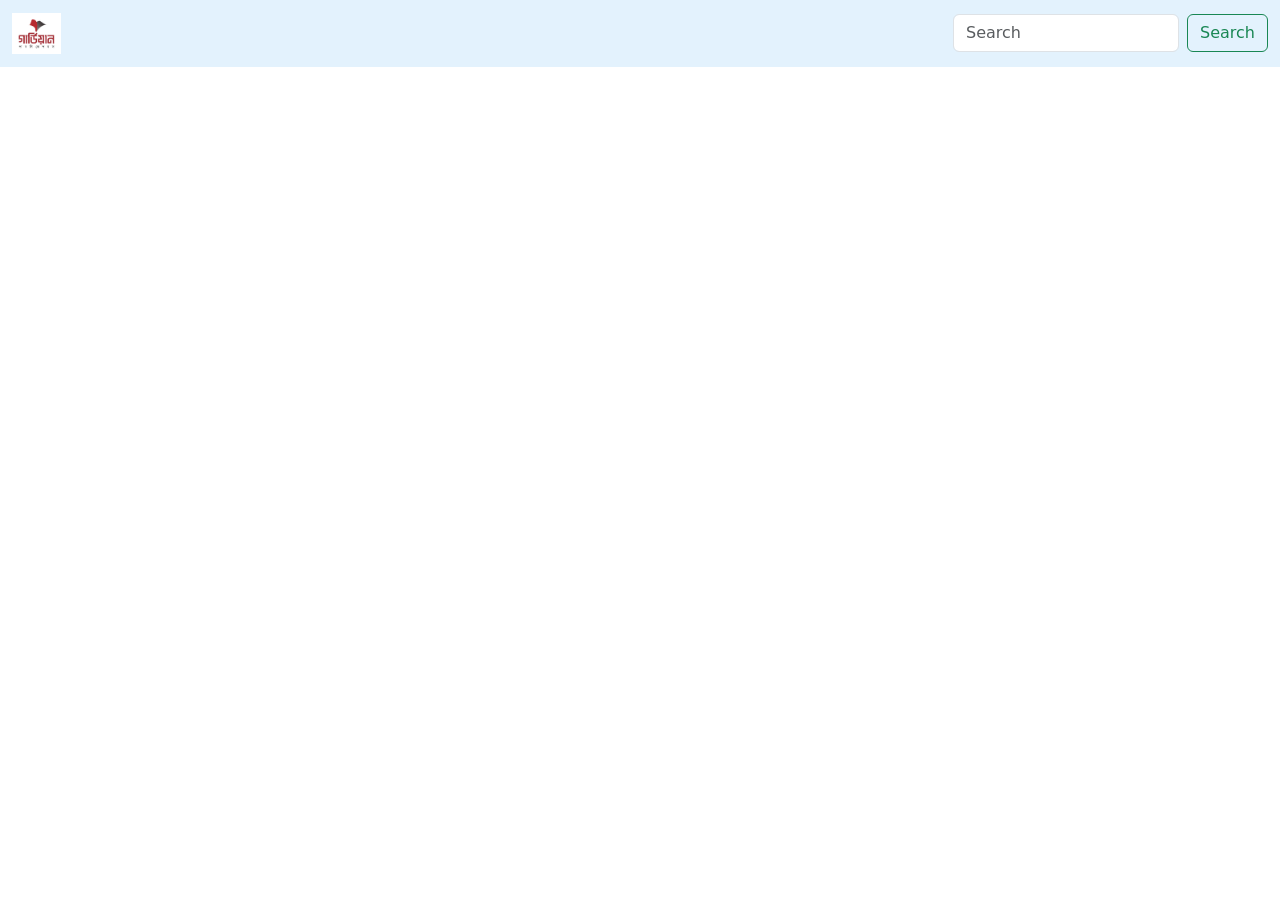
<file: Bootstrap Project/index.html>
<!DOCTYPE html>
<html lang="en">
<head>
    <meta charset="UTF-8">
    <meta name="viewport" content="width=device-width, initial-scale=1.0">
    <title>Document</title>
    <link rel="stylesheet" href="bootstrap-5.3.8-dist/css/bootstrap.min.css">
    <link rel="stylesheet" href="style.css">
</head>
<body>
<nav class="navbar" style="background-color: #e3f2fd;" data-bs-theme="light">
   <div class="container-fluid">
    <a class="navbar-brand"><img src="image/guardian-logo-web-ef2f.jpg" alt="" id="logo"></a>
    <form class="d-flex" role="search">
      <input class="form-control me-2" type="search" placeholder="Search" aria-label="Search"/>
      <button class="btn btn-outline-success" type="submit">Search</button>
    </form>
  </div>
</nav>

<script src="bootstrap-5.3.8-dist/js/bootstrap.bundle.min.js"></script>
</body>
</html>
</file>
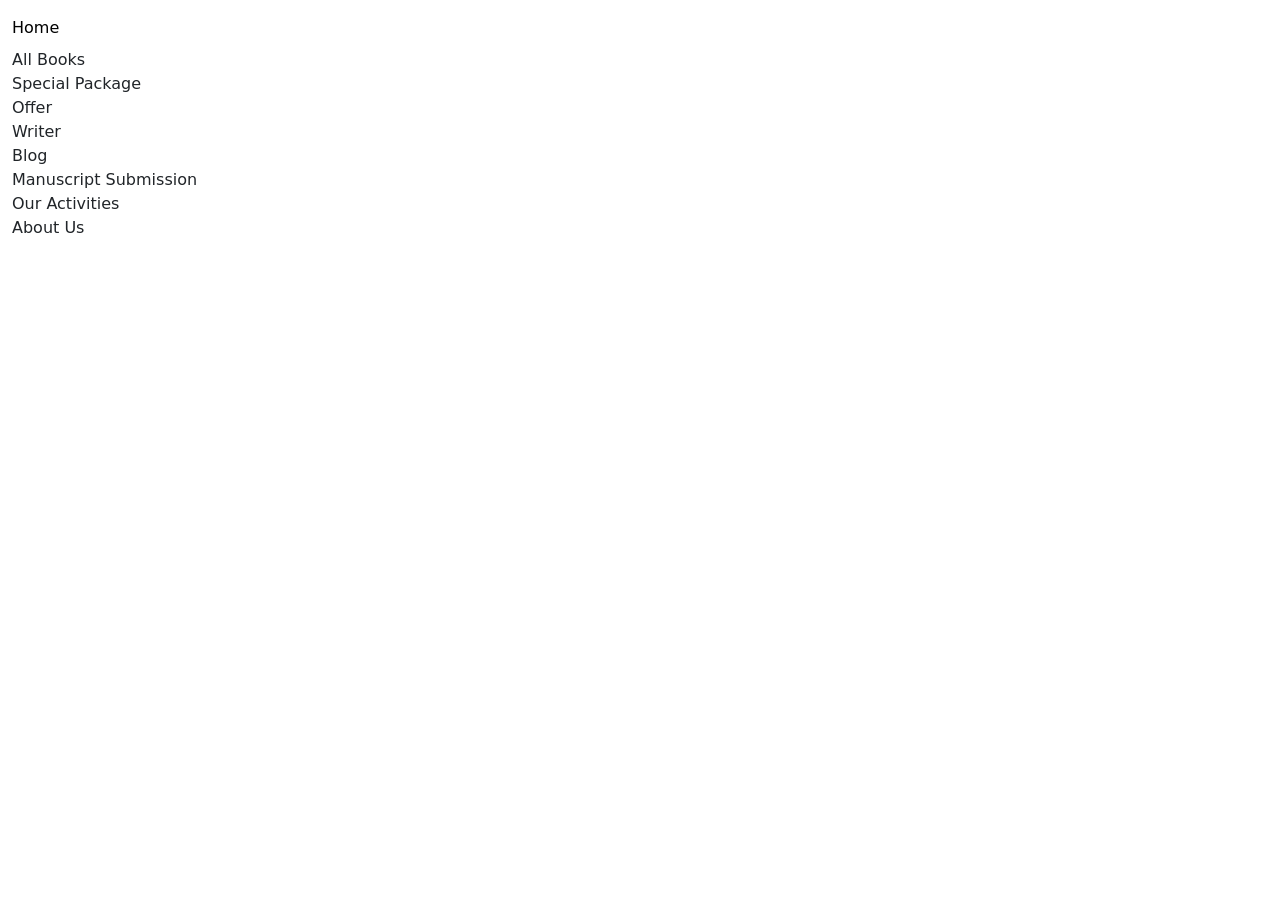
<file: Bootstrap/03-02-2026/index.html>
<!DOCTYPE html>
<html lang="en">
<head>
    <meta charset="UTF-8">
    <meta name="viewport" content="width=device-width, initial-scale=1.0">
    <title>Document</title>
    <link rel="stylesheet" href="bootstrap-5.3.8-dist/css/bootstrap.min.css">
</head>
<body>
    <nav class="navbar">
        <div class="container-fluid">
            <!-- <button>

            </button> -->
            <ul class="navbar-nav">
                <li class="nav-item"><a class="nav-link active" href="#">Home</a></li>
                <li class="nav-item">All Books</li>
                <li class="nav-item">Special Package</li>
                <li class="nav-item">Offer</li>
                <li class="nav-item">Writer</li>
                <li class="nav-item">Blog</li>
                <li class="nav-item">Manuscript Submission</li>
                <li class="nav-item">Our Activities</li>
                <li class="nav-item">About Us</li>
            </ul>
        </div>
    </nav>

    <script src="bootstrap-5.3.8-dist/js/bootstrap.bundle.min.js"></script>
</body>
</html>
</file>
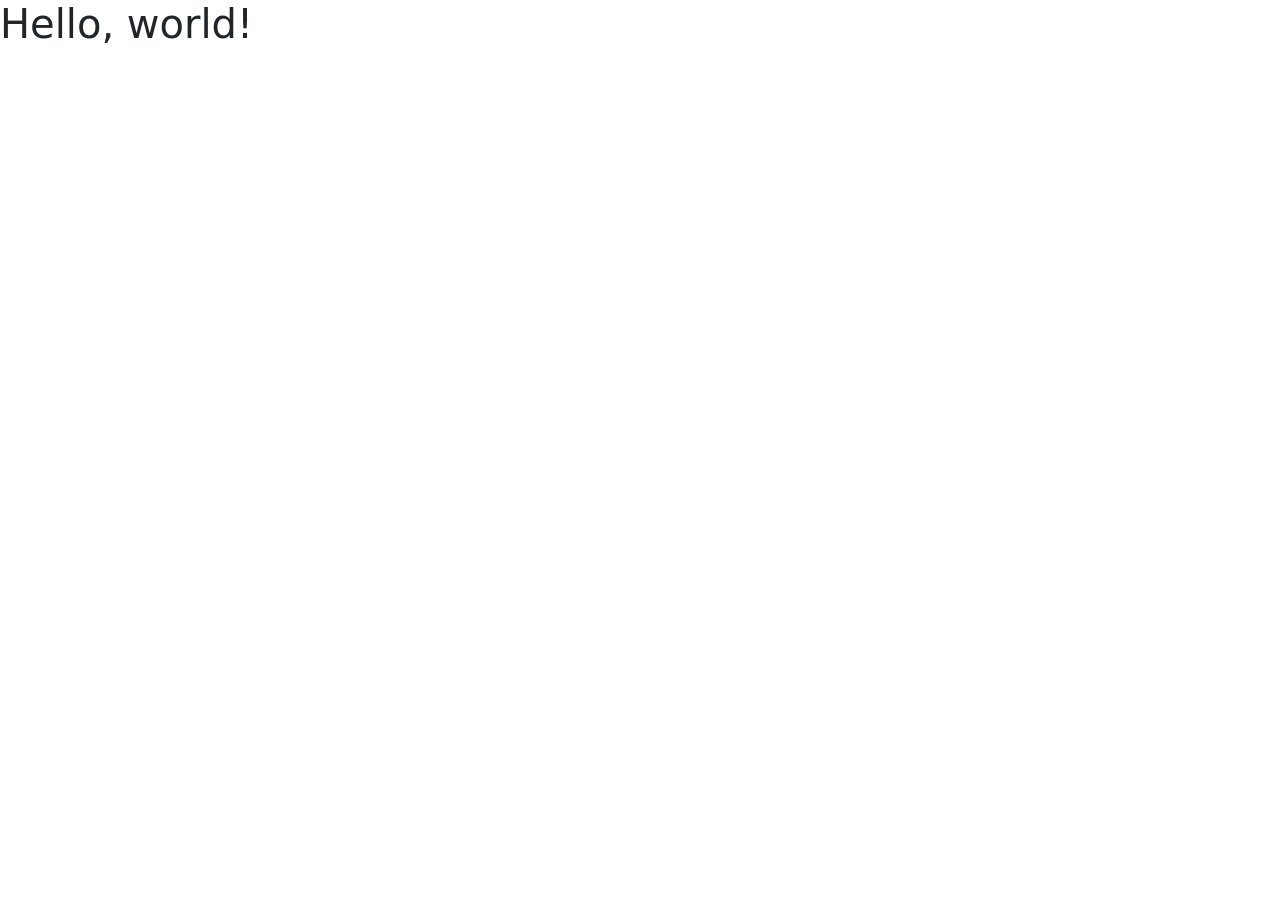
<file: Bootstrap/29.01.2026/index.html>
<!doctype html>
<html lang="en">
  <head>
    <meta charset="utf-8">
    <meta name="viewport" content="width=device-width, initial-scale=1">
    <title>Bootstrap demo</title>
    <link href="https://cdn.jsdelivr.net/npm/bootstrap@5.3.8/dist/css/bootstrap.min.css" rel="stylesheet" integrity="sha384-sRIl4kxILFvY47J16cr9ZwB07vP4J8+LH7qKQnuqkuIAvNWLzeN8tE5YBujZqJLB" crossorigin="anonymous">
  </head>
  <body>
    <h1>Hello, world!</h1>
    <script src="https://cdn.jsdelivr.net/npm/bootstrap@5.3.8/dist/js/bootstrap.bundle.min.js" integrity="sha384-FKyoEForCGlyvwx9Hj09JcYn3nv7wiPVlz7YYwJrWVcXK/BmnVDxM+D2scQbITxI" crossorigin="anonymous"></script>
  </body>
</html>
</file>
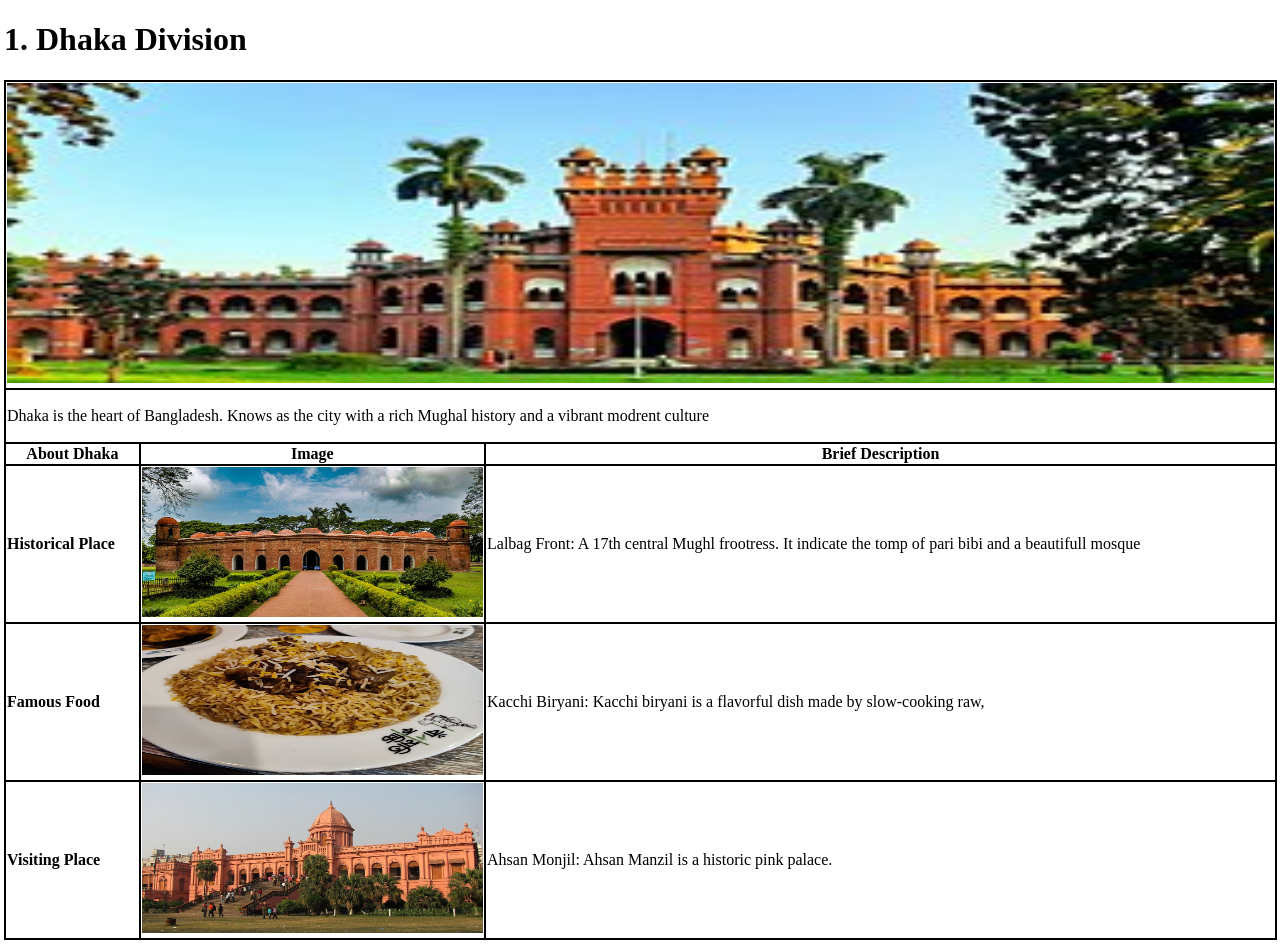
<file: HTML/31-01-2026/index.html>
<!DOCTYPE html>
<html lang="en">
<head>
    <meta charset="UTF-8">
    <meta name="viewport" content="width=device-width, initial-scale=1.0">
    <title>Dhaka Divison</title>
    <style>
        #a{
            width: 100%;
            height: 300px;  
        }
        tr, th, td{
            border: 2px solid black;
        }
        table{
            border-collapse: collapse;
            width: 100%;
        }

        .b{
            width: 100%;
            height: 150px;
        }
        .c{
            text-align: left;
        }
        body{
            margin: 1px 3px 4px 4px;
        }
    </style>
</head>
<body>
     <h1>1. Dhaka Division</h1>
    <table>
        <tr>
           <th colspan="3">
            <img src="image/Curjon_Hall.jpg" alt="" id="a"></th>
            
        </tr>
        <tr>
            <td colspan="3"><p>Dhaka is the heart of Bangladesh. Knows as the city with a rich Mughal history and a vibrant modrent culture</p></td>
            
        </tr>
        <tr>
            <th>About Dhaka</th>
            <th>Image</th>
            <th>Brief Description</th>
        </tr>
        <tr>
            <th class="c">Historical Place</th>
            <td><img src="image/960px-Sixty_Dome_Mosque,Bagerhat.jpg" alt="" class="b"></td>
            <td>Lalbag Front: A 17th central Mughl frootress. It indicate the tomp of pari bibi and a beautifull mosque</td>
        </tr>
        <tr>
            <th class="c">Famous Food</th>
            <td><img src="image/unnamed.jpg" alt="" class="b"></td>
            <td>Kacchi Biryani: Kacchi biryani is a flavorful dish made by slow-cooking raw, </td>
        </tr>
        <tr>
            <th class="c">Visiting Place</th>
            <td> <img src="image/Ahsan_Manzil_004.jpg" alt="" class="b"></td>
            <td>Ahsan Monjil: Ahsan Manzil is a historic pink palace. </td>
        </tr>
    </table>
</body>
</html>
</file>
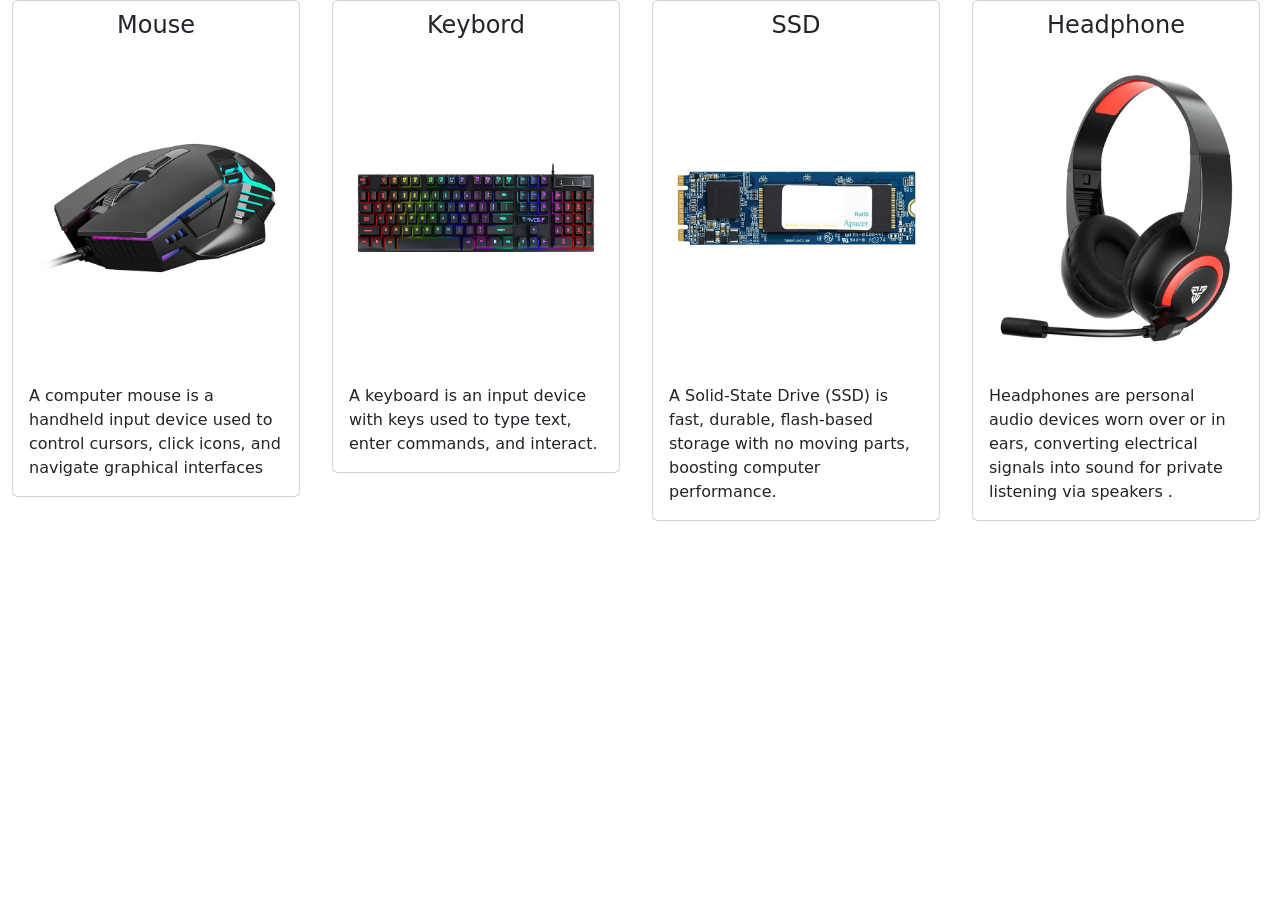
<file: Bootstrap/01-02-2026/Card/index.html>
<!DOCTYPE html>
<html lang="en">
<head>
    <meta charset="UTF-8">
    <meta name="viewport" 
    content="width=device-width, initial-scale=1.0">
    <title>Document</title>
    <link rel="stylesheet" href="style.css">
    <link rel="stylesheet" href="bootstrap-5.3.8-dist/css/bootstrap.min.css">
</head>
<body>
    <div class="container-fluid">
        <div class="row">

                    <!-- Mouse -->
            <div class="col-3" id="1">
                      <div class="card" style="width: 18rem;">
                        <h4>Mouse</h4>
                <img src="image/moush.webp" class="card-img-top" alt="...">
                <div class="card-body">
                    <p class="card-text">A computer mouse is a handheld input device used to control cursors, click icons, and navigate graphical interfaces</p>
                </div>
                </div>
            </div>

                        <!--keybord -->
            <div class="col-3" id="2">
                
                <div class="card" style="width: 18rem;">
                    <h4> Keybord</h4>
                    <img src="image/keybord.webp" class="card-img-top" alt="...">
                    <div class="card-body">
                        <p class="card-text">A keyboard is an input device with keys used to type text, enter commands, and interact.</p>
                    </div>
                    </div>
            </div>

                   <!-- SSD -->
            <div class="col-3" id="3">
                <div class="card" style="width: 18rem;">
                    <h4>SSD</h4>
  <img src="image/ssd.webp" class="card-img-top" alt="...">
  <div class="card-body">
    <p class="card-text">A Solid-State Drive (SSD) is fast, durable, flash-based storage with no moving parts, boosting computer performance.</p>
  </div>
</div>
            </div>

                 <!-- Headphone -->
            <div class="col-3" id="4">
                <div class="card" style="width: 18rem;">
                    <h4>Headphone</h4>
                <img src="image/Headphone.webp" class="card-img-top" alt="...">
                <div class="card-body">
                    <p class="card-text">Headphones are personal audio devices worn over or in ears, converting electrical signals into sound for private listening via speakers
                        .</p>
                </div>
                </div>
            </div>
        </div>
    </div>
    <script src="bootstrap-5.3.8-dist/js/bootstrap.bundle.min.js"></script>
</body>
</html>
</file>
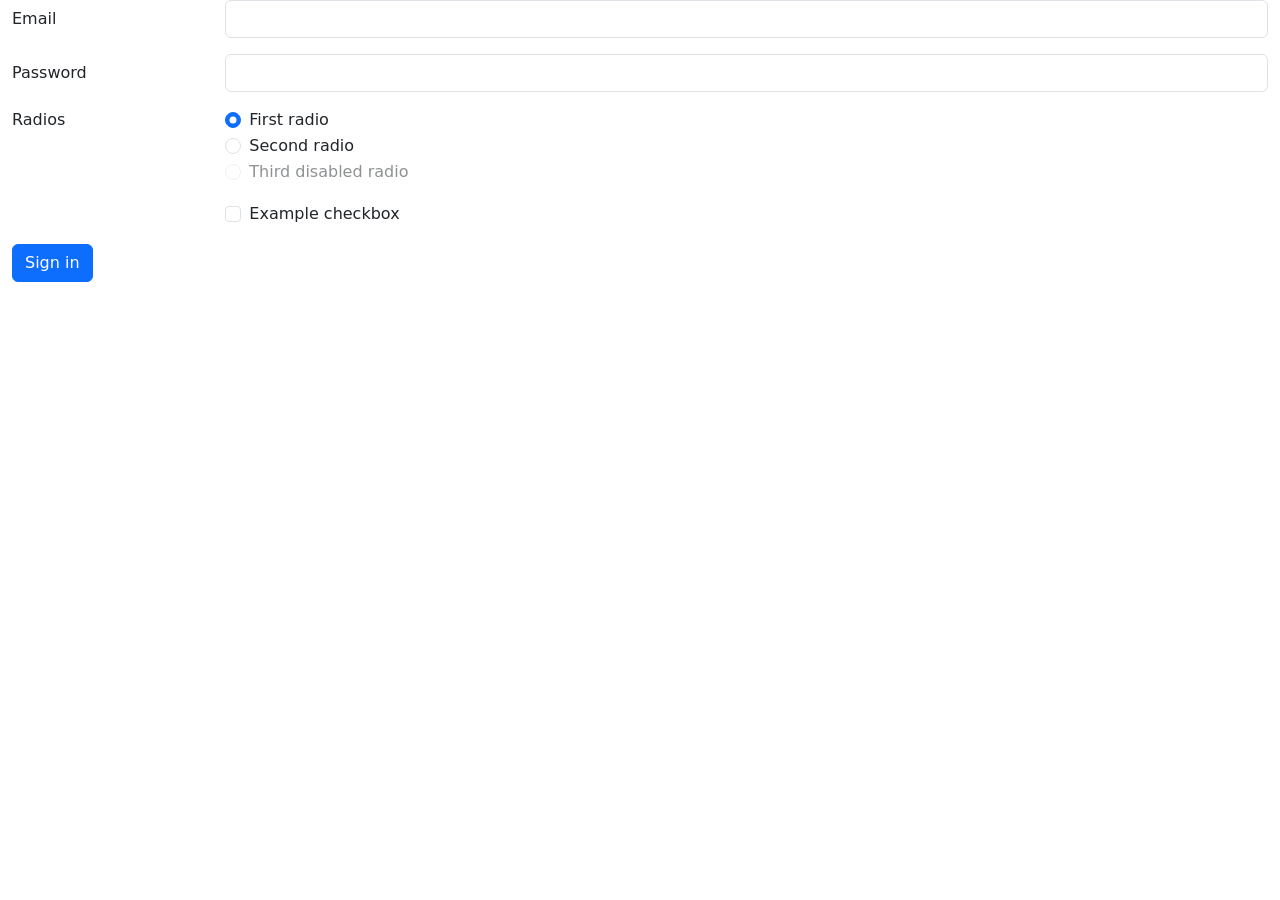
<file: Bootstrap/01-02-2026/form/index.html>
<!DOCTYPE html>
<html lang="en">
<head>
    <meta charset="UTF-8">
    <meta name="viewport" content="width=device-width, initial-scale=1.0">
    <title>Document</title>
    <link rel="stylesheet" href="bootstrap-5.3.8-dist/css/bootstrap.min.css">
</head>
<body>
    
      <div class="container-fluid">
        <from>
         <div class="row mb-3">
    <label for="inputEmail3" class="col-sm-2 col-form-label">Email</label>
    <div class="col-sm-10">
      <input type="email" class="form-control" id="inputEmail3">
    </div>
  </div>
  <div class="row mb-3">
    <label for="inputPassword3" class="col-sm-2 col-form-label">Password</label>
    <div class="col-sm-10">
      <input type="password" class="form-control" id="inputPassword3">
    </div>
  </div>
  <fieldset class="row mb-3">
    <legend class="col-form-label col-sm-2 pt-0">Radios</legend>
    <div class="col-sm-10">
      <div class="form-check">
        <input class="form-check-input" type="radio" name="gridRadios" id="gridRadios1" value="option1" checked>
        <label class="form-check-label" for="gridRadios1">
          First radio
        </label>
      </div>
      <div class="form-check">
        <input class="form-check-input" type="radio" name="gridRadios" id="gridRadios2" value="option2">
        <label class="form-check-label" for="gridRadios2">
          Second radio
        </label>
      </div>
      <div class="form-check disabled">
        <input class="form-check-input" type="radio" name="gridRadios" id="gridRadios3" value="option3" disabled>
        <label class="form-check-label" for="gridRadios3">
          Third disabled radio
        </label>
      </div>
    </div>
  </fieldset>
  <div class="row mb-3">
    <div class="col-sm-10 offset-sm-2">
      <div class="form-check">
        <input class="form-check-input" type="checkbox" id="gridCheck1">
        <label class="form-check-label" for="gridCheck1">
          Example checkbox
        </label>
      </div>
    </div>
  </div>
  <button type="submit" class="btn btn-primary">Sign in</button>
</form>
      </div>
    <script src="bootstrap-5.3.8-dist/js/bootstrap.bundle.min.js"></script>
</body>
</html>
</file>
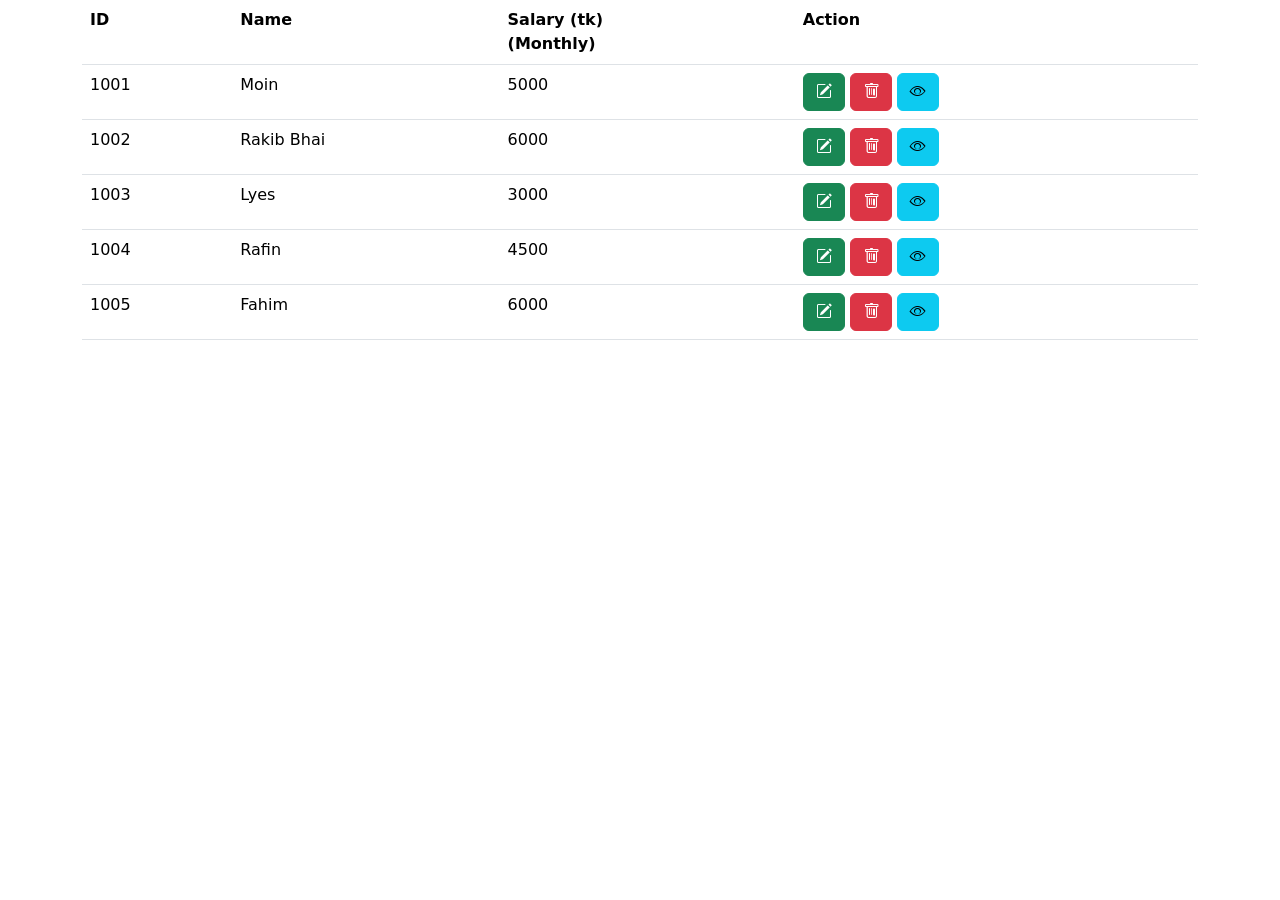
<file: Bootstrap/02-02-2026/Table/index.html>
<!DOCTYPE html>
<html lang="en">
<head>
    <meta charset="UTF-8">
    <meta name="viewport" content="width=device-width, initial-scale=1.0">
    <title>Document</title>
    <link rel="stylesheet" href="bootstrap-5.3.8-dist/css/bootstrap.min.css">
    <link rel="stylesheet" href="https://cdn.jsdelivr.net/npm/bootstrap-icons@1.13.1/font/bootstrap-icons.min.css">
</head>
<body>
    <div class="container">

        <div class="modal" tabindex="-1" id="myModal">
  <div class="modal-dialog">
    <div class="modal-content">
      <div class="modal-header">
        <h5 class="modal-title">Employee Datasheet</h5>
        <button type="button" class="btn-close" data-bs-dismiss="modal" aria-label="Close"></button>
      </div>
      <div class="modal-body">
        <div class="div">
            <label >ID</label> <br>
            <input type="number" placeholder="Input ID" id=""> <br> <br>
        </div>
        <div class="div">
            <label >Name</label> <br>
            <input type="text" placeholder="Input Name" id=""> <br> <br>
        </div>
        <div class="div">
            <label >Salary </label> <br>
            <input type="number" placeholder="Input Salary" id=""> <br> <br>
        </div>
      </div>
      <div class="modal-footer">
        
        <button type="button" class="btn btn-primary">Submit</button>
        <button type="button" class="btn btn-secondary" data-bs-dismiss="modal">Close</button>
      </div>
    </div>
     </div>
    </div>
        <table class="table">
            <tr>
                <th>ID</th>
                <th>Name</th>
                <th>Salary (tk)<br> (Monthly)</th>
                <th>Action</th>
            </tr>
            <tr>
                <td>1001</td>
                <td>Moin</td>
                <td>5000</td>
                <td>

                    
                     <button type="button" class="btn btn-success" 
                    data-bs-toggle="modal" 
                    data-bs-target="#myModal"
                    data-bs-placement="right"
                    title="Edit" data-bs-target="#myModal"> 
                    <i class="bi bi-pencil-square"></i>
                </button> 
                    
                <button 
                    data-bs-toggle="modal" 
                    data-bs-target="#myDelet"
                    type="button" class="btn btn-danger" 
                    data-bs-toggle="tooltip" 
                    data-bs-placement="right"
                    title="Delet"><i class="bi bi-trash"></i></button> 
                <button type="button" class="btn btn-info" 
                    data-bs-toggle="tooltip" 
                    data-bs-placement="right"
                    title="View"><i class="bi bi-eye"></i></button></td>
            </tr>
            <tr>
                <td>1002</td>
                <td>Rakib Bhai</td>
                <td>6000</td>
                <td>
                    <button 
                    data-bs-toggle="modal" 
                    data-bs-target="#myModal"
                    type="button" class="btn btn-success" 
                    data-bs-toggle="tooltip" 
                    data-bs-placement="right"
                    title="Edit"> 
                    <i class="bi bi-pencil-square"></i>
                </button> 
                <button 
                    data-bs-toggle="modal" 
                    data-bs-target="#myDelet"
                    type="button" class="btn btn-danger" 
                    data-bs-toggle="tooltip" 
                    data-bs-placement="right"
                    title="Delet"><i class="bi bi-trash"></i></button> 
                <button type="button" class="btn btn-info" 
                    data-bs-toggle="tooltip" 
                    data-bs-placement="right"
                    title="View"><i class="bi bi-eye"></i></button>
                </td>
            </tr>
            <tr>
                <td>1003</td>
                <td>Lyes</td>
                <td>3000</td>
                <td>
                     <button 
                     data-bs-toggle="modal" 
                    data-bs-target="#myModal"
                     type="button" class="btn btn-success" 
                    data-bs-toggle="tooltip" 
                    data-bs-placement="right"
                    title="Edit"> 
                    <i class="bi bi-pencil-square"></i>
                </button> 
                <button 
                    data-bs-toggle="modal" 
                    data-bs-target="#myDelet"
                    type="button" class="btn btn-danger" 
                    data-bs-toggle="tooltip" 
                    data-bs-placement="right"
                    title="Delet"><i class="bi bi-trash"></i></button> 
                <button type="button" class="btn btn-info" 
                    data-bs-toggle="tooltip" 
                    data-bs-placement="right"
                    title="View"><i class="bi bi-eye"></i></button>
                </td>
            </tr>
            <tr>
                <td>1004</td>
                <td>Rafin</td>
                <td>4500</td>
                <td>
                     <button 
                     data-bs-toggle="modal" 
                     data-bs-target="#myModal"
                     type="button" class="btn btn-success" 
                    data-bs-toggle="tooltip" 
                    data-bs-placement="right"
                    title="Edit"> 
                    <i class="bi bi-pencil-square"></i>
                </button> 
                <button 
                    data-bs-toggle="modal" 
                    data-bs-target="#myDelet"
                    type="button" class="btn btn-danger" 
                    data-bs-toggle="tooltip" 
                    data-bs-placement="right"
                    title="Delet"><i class="bi bi-trash"></i></button> 
                <button type="button" class="btn btn-info" 
                    data-bs-toggle="tooltip" 
                    data-bs-placement="right"
                    title="View"><i class="bi bi-eye"></i></button>
                </td>
            </tr>
            <tr>
                <td>1005</td>
                <td>Fahim</td>
                <td>6000</td>
                <td>
                     <button 
                     data-bs-toggle="modal" 
                     data-bs-target="#myModal"
                     type="button" class="btn btn-success" 
                    data-bs-toggle="tooltip" 
                    data-bs-placement="right"
                    title="Edit"> 
                    <i class="bi bi-pencil-square"></i>
                </button> 
                <button 
                 data-bs-toggle="modal" 
                    data-bs-target="#myDelet"
                type="button" class="btn btn-danger" 
                    data-bs-toggle="tooltip" 
                    data-bs-placement="right"
                    title="Delet"><i class="bi bi-trash"></i></button> 
                <button type="button" class="btn btn-info" 
                    data-bs-toggle="tooltip" 
                    data-bs-placement="right"
                    title="View"><i class="bi bi-eye"></i></button>
                </td>
            </tr>
        </table>

        
    </div>
        <div class="delet" >
            <div class="modal" tabindex="-1" id="myDelet">
  <div class="modal-dialog">
    <div class="modal-content">
      <div class="modal-header">
        <h5 class="modal-title">Delet</h5>
        <button type="button" class="btn-close" data-bs-dismiss="modal" aria-label="Close"></button>
      </div>
      <div class="modal-body">
        <h6 class="text-danger">Warring !</h6>
        <p>Are you sure, Parmanent Delet!</p>
      </div>
      <div class="modal-footer">
        
        <button type="button" class="btn btn-primary">Delet</button>
        <button type="button" class="btn btn-secondary" data-bs-dismiss="modal">Close</button>
      </div>
    </div>
  </div>
</div>
        </div>

    <script src="bootstrap-5.3.8-dist/js/bootstrap.bundle.min.js"></script>
    <script>
        const tooltipTriggerList = document.querySelectorAll('[data-bs-toggle="tooltip"]')
const tooltipList = [...tooltipTriggerList].map(tooltipTriggerEl => new bootstrap.Tooltip(tooltipTriggerEl))
    </script>
</body>
</html>
</file>
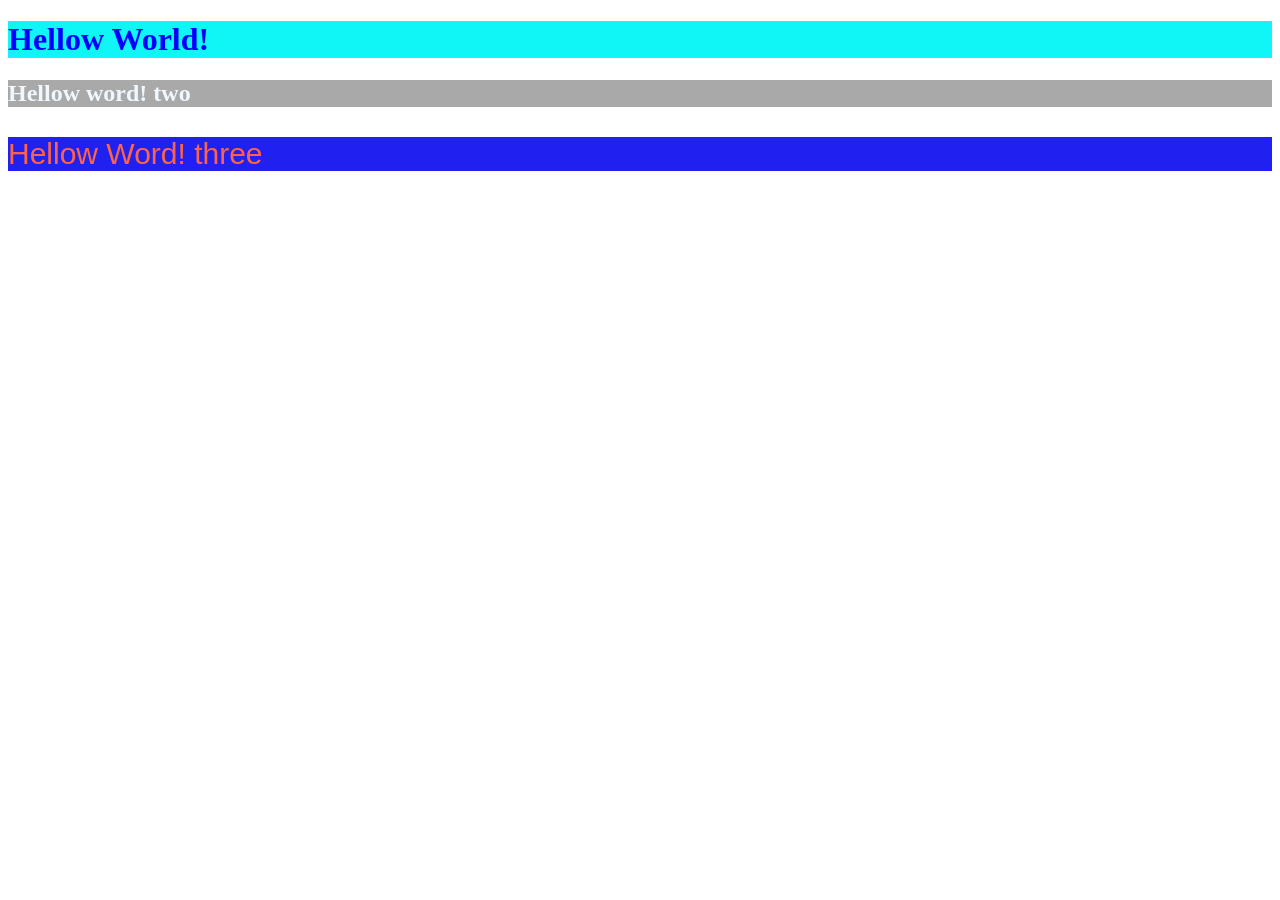
<file: index1.html>
<!DOCTYPE html>
<html lang="en">
<head>
    <meta charset="UTF-8">
    <meta name="viewport" content="width=device-width, initial-scale=1.0">
    <link rel="stylesheet" href="style1.css">
    <style>
        h2{
            color: aliceblue;
            background-color: darkgrey;
        }
    </style>
    <title>Document</title>
</head>
<body>
    <h1 style="background-color: rgb(16, 245, 245); color: blue;">Hellow World! </h1>
    <h2> Hellow word! two</h2>
    <p> Hellow Word! three</p>
</body>
</html>
</file>
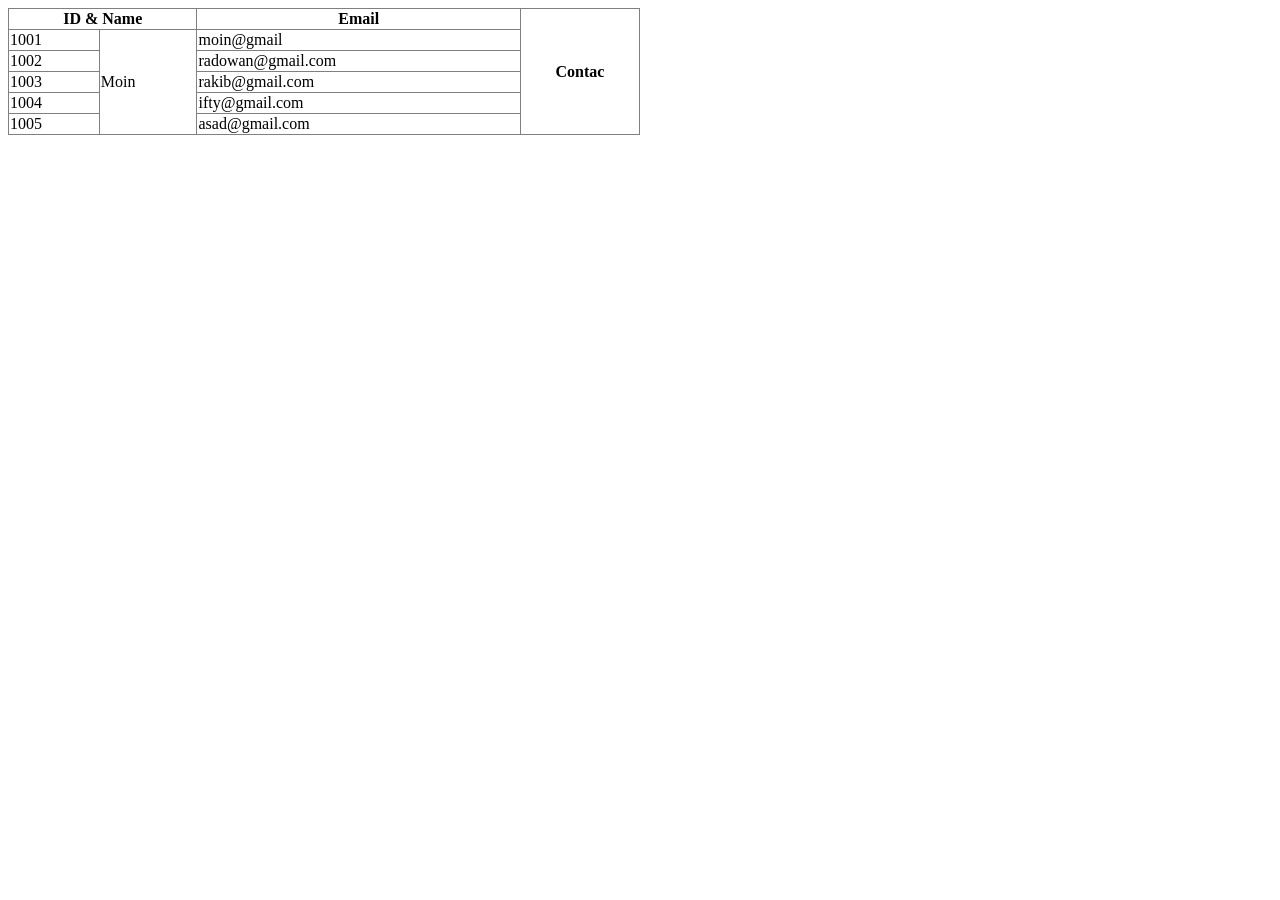
<file: 26-01-2026/table.html>
<!DOCTYPE html>
<html lang="en">
<head>
    <meta charset="UTF-8">
    <meta name="viewport" content="width=device-width, initial-scale=1.0">
    <title>Document</title>
</head>
<body>
    <table border="1px solid black" ; style=" border-collapse: collapse;width: 50%;">
        <tr>
            <th colspan="2">ID & Name</th>
            
            <th>Email</th>
            <th rowspan="6">Contac</th>
        </tr>
        <tr>
            <td>1001</td>
            <td rowspan="5">Moin</td>
            <td>moin@gmail</td>
            
        </tr>
        <tr>
            <td>1002</td>
            
            <td>radowan@gmail.com</td>
            
        </tr>
        <tr>
            <td>1003</td>
            
            <td>rakib@gmail.com</td>
            
        </tr>
        <tr>
            <td>1004</td>
           
            <td>ifty@gmail.com</td>
            
        </tr>
        <tr>
            <td>1005</td>
           
            <td>asad@gmail.com</td>
           
        </tr>
    </table>
</body>
</html>
</file>
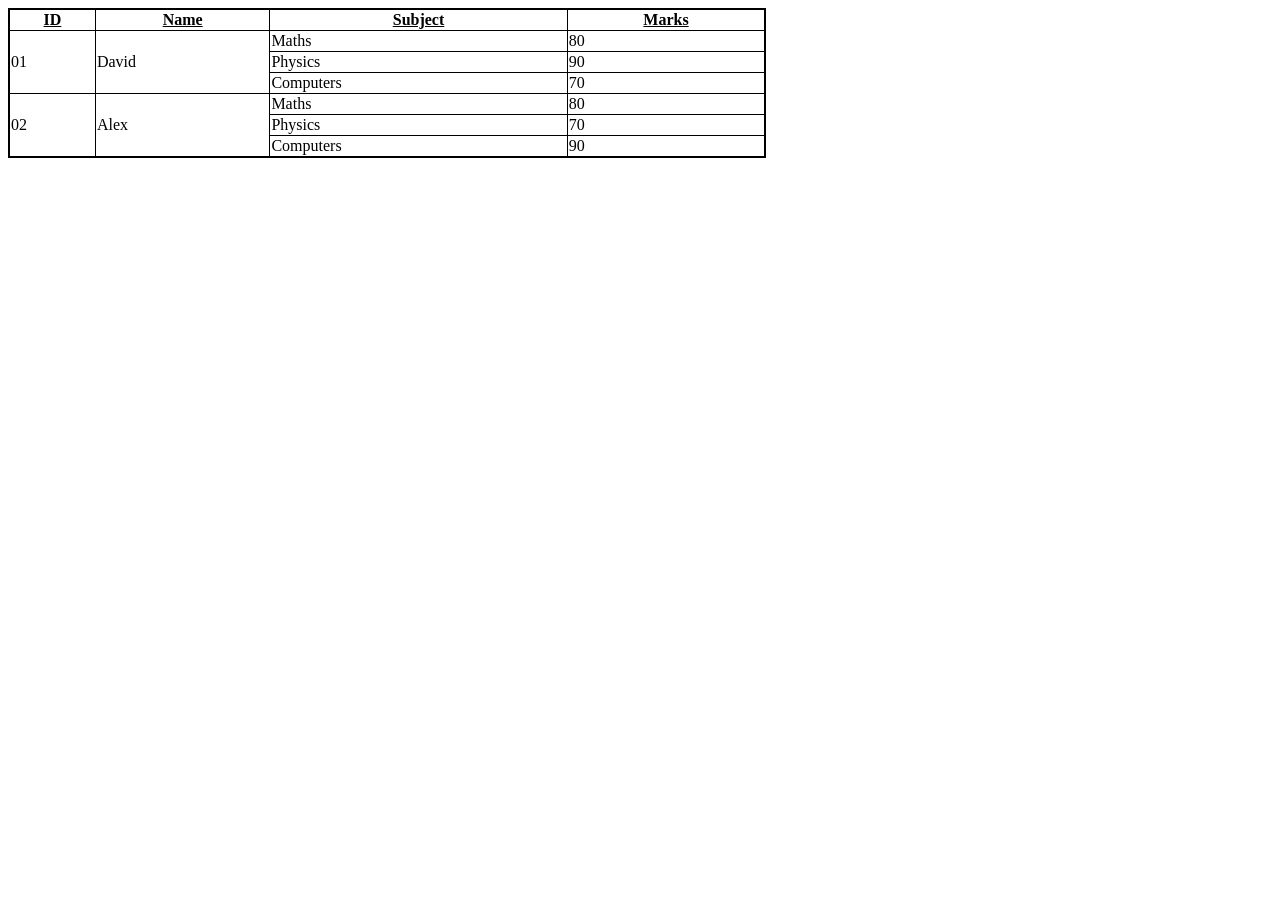
<file: 26-01-2026/table2.html>
<!DOCTYPE html>
<html lang="en">
<head>
    <meta charset="UTF-8">
    <meta name="viewport" content="width=device-width, initial-scale=1.0">
    <title>Document</title>
    <!-- <link rel="stylesheet" href="style2.css"> -->
</head>
<body>
    <table border ="2px" style="border: 2px solid black; border-collapse: collapse; width: 60%;">
        <tr >
            <th><u>ID</u></th>
            <th><u>Name</u></th>
            <th><u>Subject</u></th>
            <th><u>Marks</u></th>
        </tr>
        <tr>
            <td rowspan="3">01</td>
            <td rowspan="3">David</td>
            <td>Maths</td>
            <td>80</td>
        </tr>
        <tr>
        
           
            <td>Physics</td>
            <td>90</td>
        </tr>
        <tr>
      
          
             <td>Computers</td>
            <td>70</td>
        </tr>
        <tr>
            <td rowspan="3">02</td>
            <td rowspan="3">Alex</td>
            <td>Maths</td>
            <td>80</td>
        </tr>
        <tr>
           
         
            <td>Physics</td>
            <td>70</td>
        </tr>
        <tr>
           
          
            <td>Computers</td>
            <td>90</td>
        </tr>
    </table>
</body>
</html>
</file>
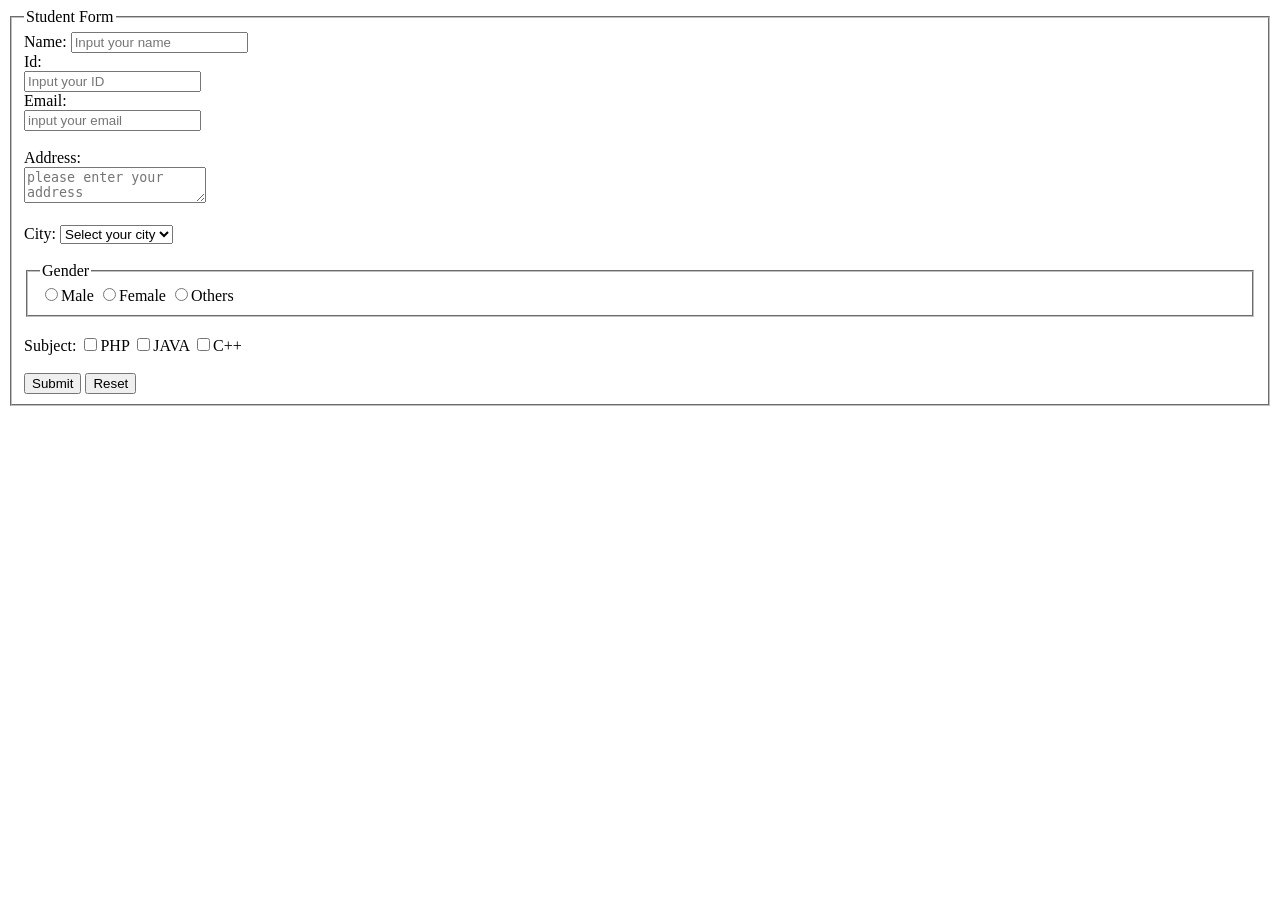
<file: 27-01-2026/IFRAM/from.html>
<!DOCTYPE html>
<html lang="en">
<head>
    <meta charset="UTF-8">
    <meta name="viewport" content="width=device-width, initial-scale=1.0">
    <title>form</title>
</head>
<body>
       <form action="">
        <fieldset>
             <legend>Student Form</legend>
        <label for="">   Name: </label>
        <input type="text" placeholder="Input your name"><br>
        <label >Id:</label> <br>
        <input type="number" placeholder="Input your ID" id=""><br>
        <label for="">Email:</label> <br>
        <input type="email" placeholder="input your email"> <br> <br>
       <label for=""> Address:</label> <br> 
        <textarea placeholder="please enter your address"></textarea> <br> <br>
      <label for="">  City:</label>
        <select>
            <option>Select your city</option>
            <option >Dhaka</option>
            <option >Barishal</option>
            <option >Chattogram</option>
            <option >Khulna</option>
            <option >Mymensingh</option>
            <option >Rajshahi</option>
            <option >Rangpur</option>
            <option >Sylhet</option>
        </select> <br> <br>
         <fieldset>
             <legend for="">Gender</legend>
        <input type="radio" name="g">Male
        <input type="radio" name="g">Female
        <input type="radio" name="g">Others <br>
         </fieldset>
       
         <br>
      <label for="">Subject:</label>
        <input type="checkbox" name="" id="">PHP
         <input type="checkbox" name="" id="">JAVA
        <input type="checkbox" name="" id="">C++ <br> <br>
        <input type="submit"> 
        <input type="reset" value="Reset">
        </fieldset>
       </form>

    
</body>
</html>
</file>
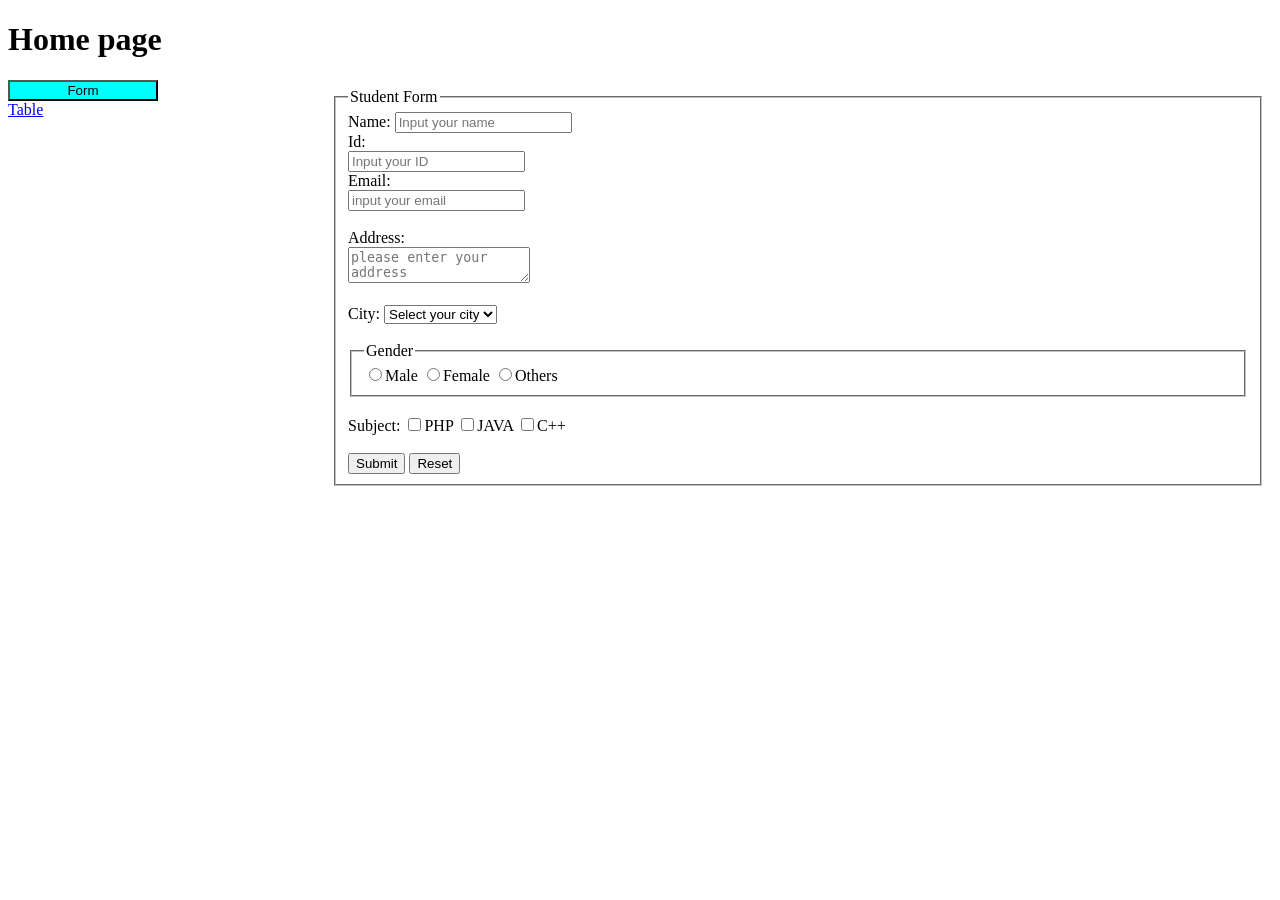
<file: 27-01-2026/IFRAM/home.html>
<!DOCTYPE html>
<html lang="en">
<head>
    <meta charset="UTF-8">
    <meta name="viewport" content="width=device-width, initial-scale=1.0">
    <title>Document</title>
</head>
<body>
    <h1>Home page</h1>
    <div>
        <div style="width: 25%; height: 500px; float: left;">
            <a href="from.html" target="ifrm">
                <button style="background-color: aqua; width: 150px;">Form</button>
            </a> <br>
            <a href="table.html" target="ifrm">Table</a>
        </div>
        
        <div >
            <iframe src="from.html" frameborder="0" width="75%" height="500px" name="ifrm"></iframe>
        </div>
    </div>
</body>
</html>
</file>
<file: Bootstrap Project/style.css>
#logo{
    width:20%;
}
</file>
<file: Bootstrap/01-02-2026/Card/style.css>
h4{
    text-align: center;
    padding: 10px 0 0 0;
}

img{
    width: 80%;
    height: 20rem;
}
</file>
<file: style1.css>
p{
    background-color: rgb(32, 32, 241);
    color: tomato;
    font-family: sans-serif;
    font-size: 30px;
}
</file>
<file: 26-01-2026/style2.css>
table{
    sborder-collapse: collapse;
     width: 60%; 
     border: 2px solid black;
}

tr, td{
     sborder-collapse: collapse;
     width: 60%; 
     border: 2px solid black;
}
</file>
